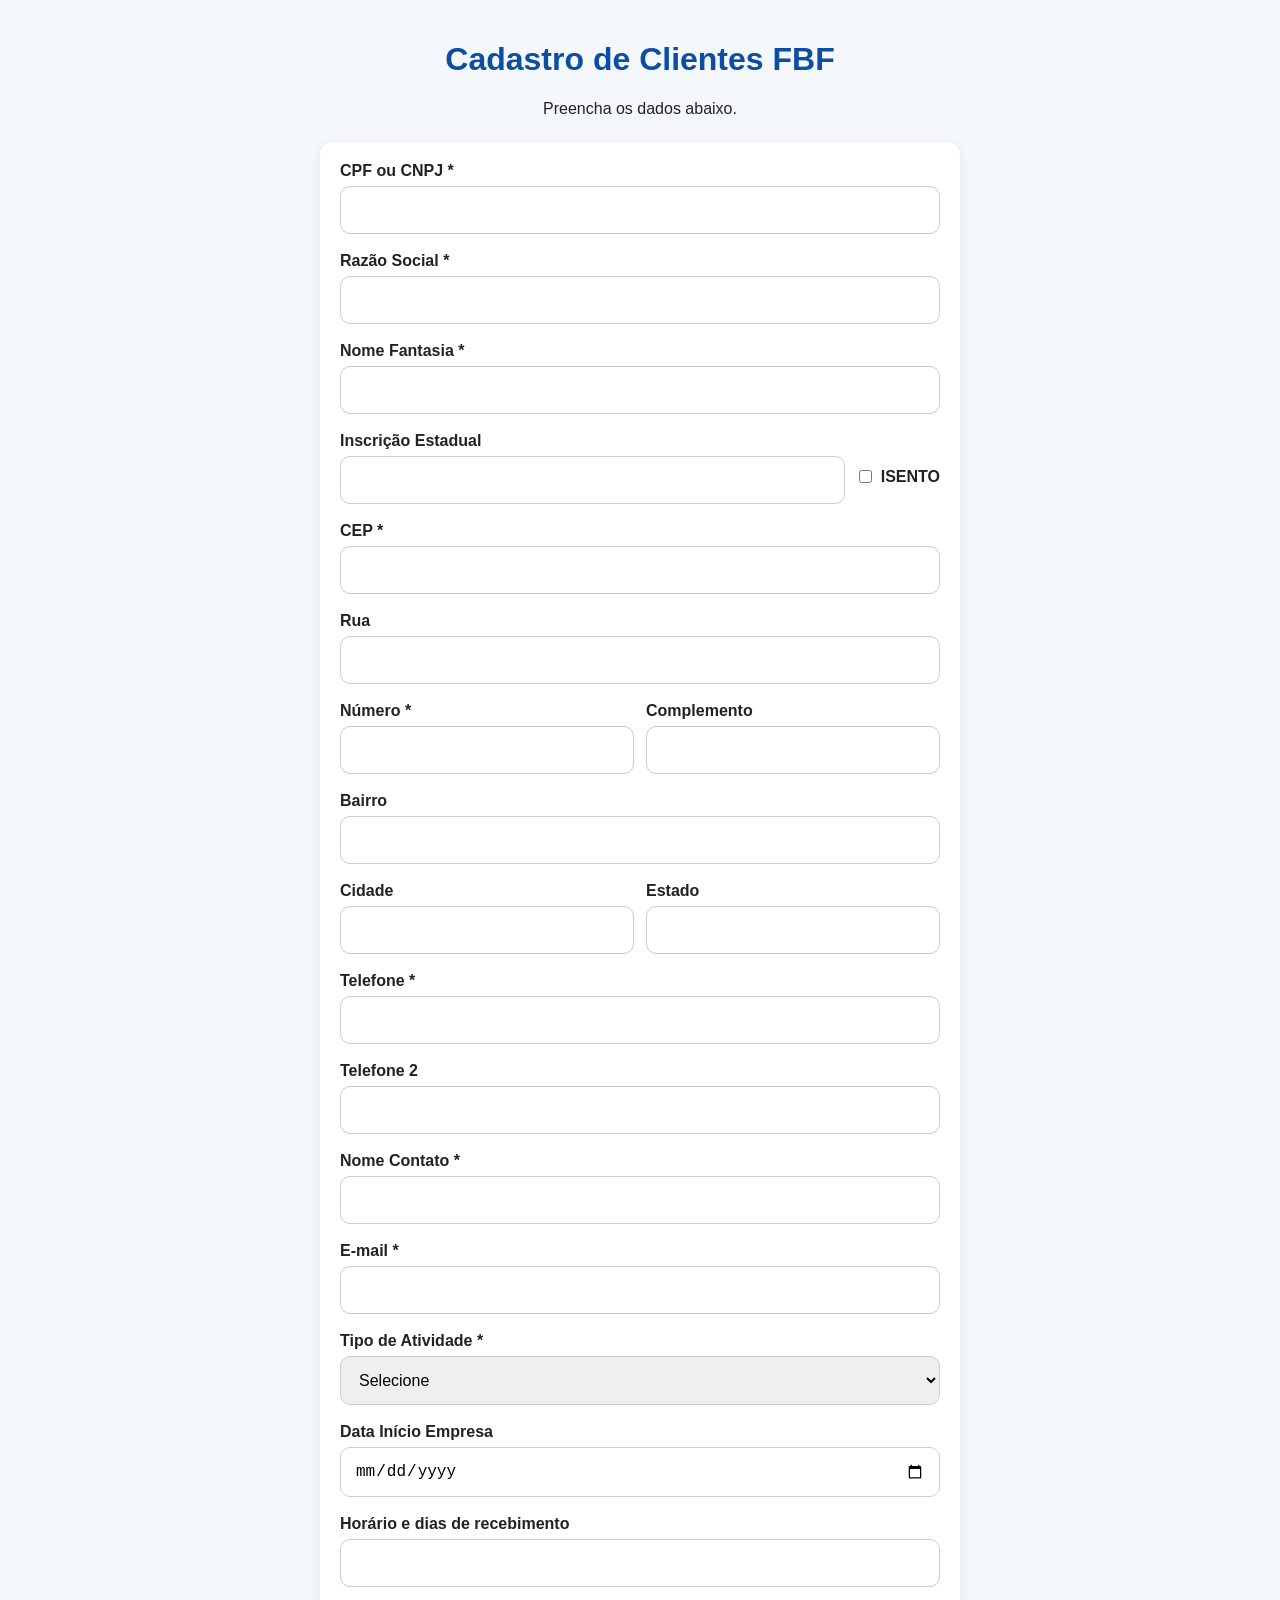
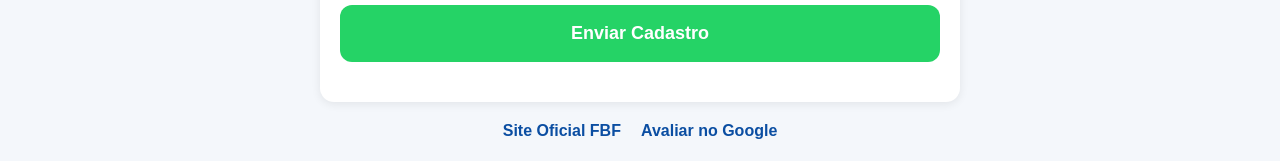
<file: evinho.html>
<!DOCTYPE html>
<html lang="pt-BR">
<head>
<meta charset="UTF-8" />
<meta name="viewport" content="width=device-width, initial-scale=1.0" />
<meta name="theme-color" content="#0b4ea2" />
<title>Cadastro de Clientes FBF</title>
<link rel="stylesheet" href="style.css" />
</head>
<body data-vendedor="Evinho Martins" data-fone="5515997099990">
<div class="container">
<header>
<h1>Cadastro de Clientes FBF</h1>
<p>Preencha os dados abaixo.</p>
</header>

<form id="cadastroForm">

<div class="field">
<label>CPF ou CNPJ *</label>
<input type="text" id="cpfCnpj" required />
</div>

<div class="field">
<label>Razão Social *</label>
<input type="text" id="razaoSocial" required />
</div>

<div class="field">
<label>Nome Fantasia *</label>
<input type="text" id="nomeFantasia" required />
</div>

<div class="field">
<label>Inscrição Estadual</label>
<div class="inline">
<input type="text" id="ie" />
<label class="checkbox"><input type="checkbox" id="isento" /> ISENTO</label>
</div>
</div>

<div class="field">
<label>CEP *</label>
<input type="text" id="cep" required />
<small id="cepStatus"></small>
</div>

<div class="field">
<label>Rua</label>
<input type="text" id="rua" readonly />
</div>

<div class="grid">
<div class="field">
<label>Número *</label>
<input type="text" id="numero" required />
</div>

<div class="field">
<label>Complemento</label>
<input type="text" id="complemento" />
</div>
</div>

<div class="field">
<label>Bairro</label>
<input type="text" id="bairro" readonly />
</div>

<div class="grid">
<div class="field">
<label>Cidade</label>
<input type="text" id="cidade" readonly />
</div>

<div class="field">
<label>Estado</label>
<input type="text" id="estado" readonly />
</div>
</div>

<div class="field">
<label>Telefone *</label>
<input type="tel" id="telefone1" required />
</div>

<div class="field">
<label>Telefone 2</label>
<input type="tel" id="telefone2" />
</div>

<div class="field">
<label>Nome Contato *</label>
<input type="text" id="nomeContato" required />
</div>

<div class="field">
<label>E-mail *</label>
<input type="email" id="email" required />
</div>

<div class="field">
<label>Tipo de Atividade *</label>
<select id="atividade" required>
<option value="">Selecione</option>
<option>Restaurante</option>
<option>Padaria</option>
<option>Açougue</option>
<option>Lanchonete</option>
<option>Mercado</option>
<option>Conveniência</option>
<option>Distribuidora</option>
<option>Doceria</option>
<option>Sorveteria</option>
<option>Pizzaria</option>
<option>Outro</option>
</select>
</div>

<div class="field hidden" id="outroField">
<label>Qual atividade?</label>
<input type="text" id="atividadeOutro" />
</div>

<div class="field">
<label>Data Início Empresa</label>
<input type="date" id="dataInicio" />
</div>


<div class="field">
<label>Horário e dias de recebimento</label>
<input type="text" id="horarioRecebimento" />
</div>

<button type="submit" id="submitBtn">Enviar Cadastro</button>

<div id="successMessage"></div>

</form>

<footer>
<a href="https://fbfdistribuidora.com.br/" target="_blank">Site Oficial FBF</a>
<a href="https://g.page/r/CUGeLcQViUp1EBM/review" target="_blank">Avaliar no Google</a>
</footer>

</div>

<script src="script.js"></script>
</body>
</html>
</file>
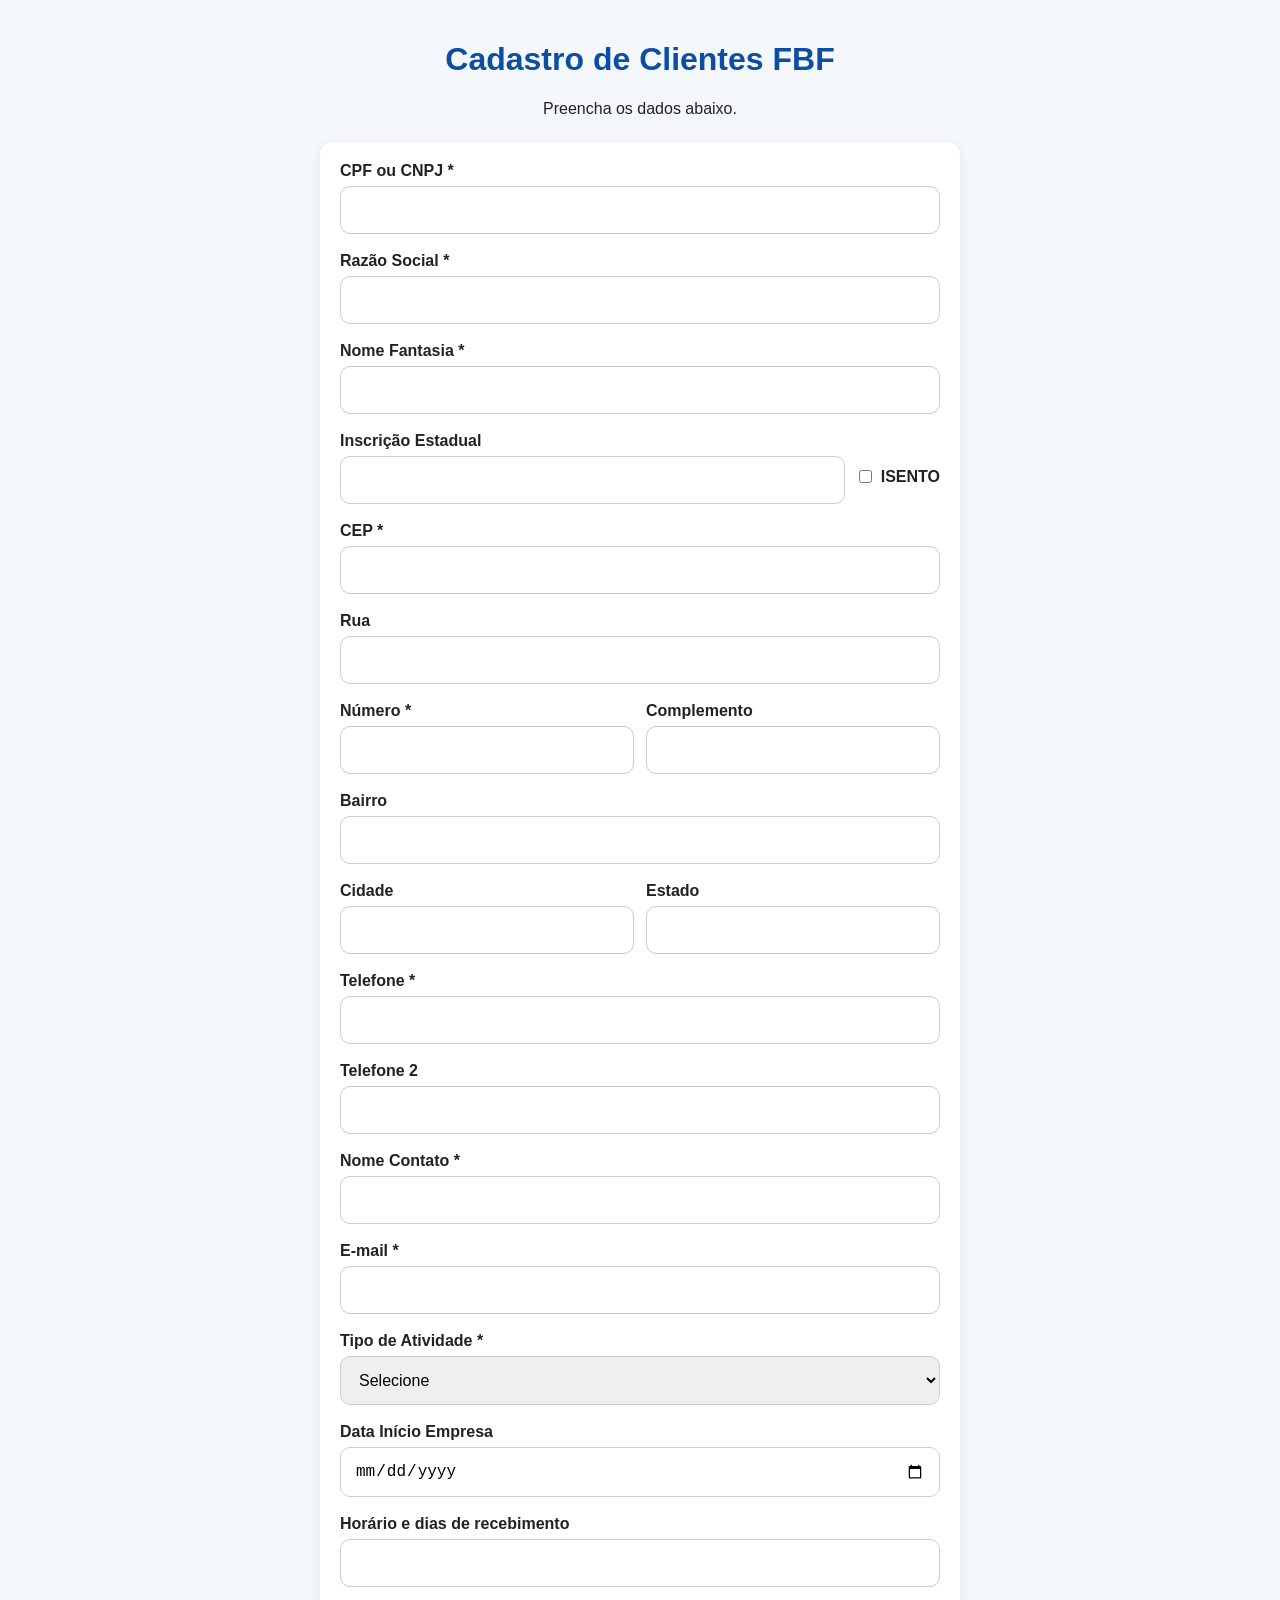
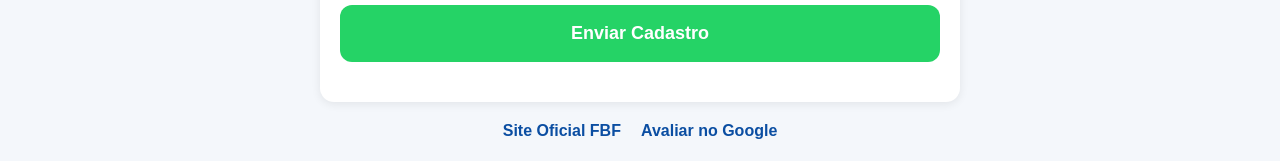
<file: felipe.html>
<!DOCTYPE html>
<html lang="pt-BR">
<head>
<meta charset="UTF-8" />
<meta name="viewport" content="width=device-width, initial-scale=1.0" />
<meta name="theme-color" content="#0b4ea2" />
<title>Cadastro de Clientes FBF</title>
<link rel="stylesheet" href="style.css" />
</head>
<body data-vendedor="Felipe Alcolea" data-fone="5515997094000">
<div class="container">
<header>
<h1>Cadastro de Clientes FBF</h1>
<p>Preencha os dados abaixo.</p>
</header>

<form id="cadastroForm">

<div class="field">
<label>CPF ou CNPJ *</label>
<input type="text" id="cpfCnpj" required />
</div>

<div class="field">
<label>Razão Social *</label>
<input type="text" id="razaoSocial" required />
</div>

<div class="field">
<label>Nome Fantasia *</label>
<input type="text" id="nomeFantasia" required />
</div>

<div class="field">
<label>Inscrição Estadual</label>
<div class="inline">
<input type="text" id="ie" />
<label class="checkbox"><input type="checkbox" id="isento" /> ISENTO</label>
</div>
</div>

<div class="field">
<label>CEP *</label>
<input type="text" id="cep" required />
<small id="cepStatus"></small>
</div>

<div class="field">
<label>Rua</label>
<input type="text" id="rua" readonly />
</div>

<div class="grid">
<div class="field">
<label>Número *</label>
<input type="text" id="numero" required />
</div>

<div class="field">
<label>Complemento</label>
<input type="text" id="complemento" />
</div>
</div>

<div class="field">
<label>Bairro</label>
<input type="text" id="bairro" readonly />
</div>

<div class="grid">
<div class="field">
<label>Cidade</label>
<input type="text" id="cidade" readonly />
</div>

<div class="field">
<label>Estado</label>
<input type="text" id="estado" readonly />
</div>
</div>

<div class="field">
<label>Telefone *</label>
<input type="tel" id="telefone1" required />
</div>

<div class="field">
<label>Telefone 2</label>
<input type="tel" id="telefone2" />
</div>

<div class="field">
<label>Nome Contato *</label>
<input type="text" id="nomeContato" required />
</div>

<div class="field">
<label>E-mail *</label>
<input type="email" id="email" required />
</div>

<div class="field">
<label>Tipo de Atividade *</label>
<select id="atividade" required>
<option value="">Selecione</option>
<option>Restaurante</option>
<option>Padaria</option>
<option>Açougue</option>
<option>Lanchonete</option>
<option>Mercado</option>
<option>Conveniência</option>
<option>Distribuidora</option>
<option>Doceria</option>
<option>Sorveteria</option>
<option>Pizzaria</option>
<option>Outro</option>
</select>
</div>

<div class="field hidden" id="outroField">
<label>Qual atividade?</label>
<input type="text" id="atividadeOutro" />
</div>

<div class="field">
<label>Data Início Empresa</label>
<input type="date" id="dataInicio" />
</div>


<div class="field">
<label>Horário e dias de recebimento</label>
<input type="text" id="horarioRecebimento" />
</div>

<button type="submit" id="submitBtn">Enviar Cadastro</button>

<div id="successMessage"></div>

</form>

<footer>
<a href="https://fbfdistribuidora.com.br/" target="_blank">Site Oficial FBF</a>
<a href="https://g.page/r/CUGeLcQViUp1EBM/review" target="_blank">Avaliar no Google</a>
</footer>

</div>

<script src="script.js"></script>
</body>
</html>
</file>
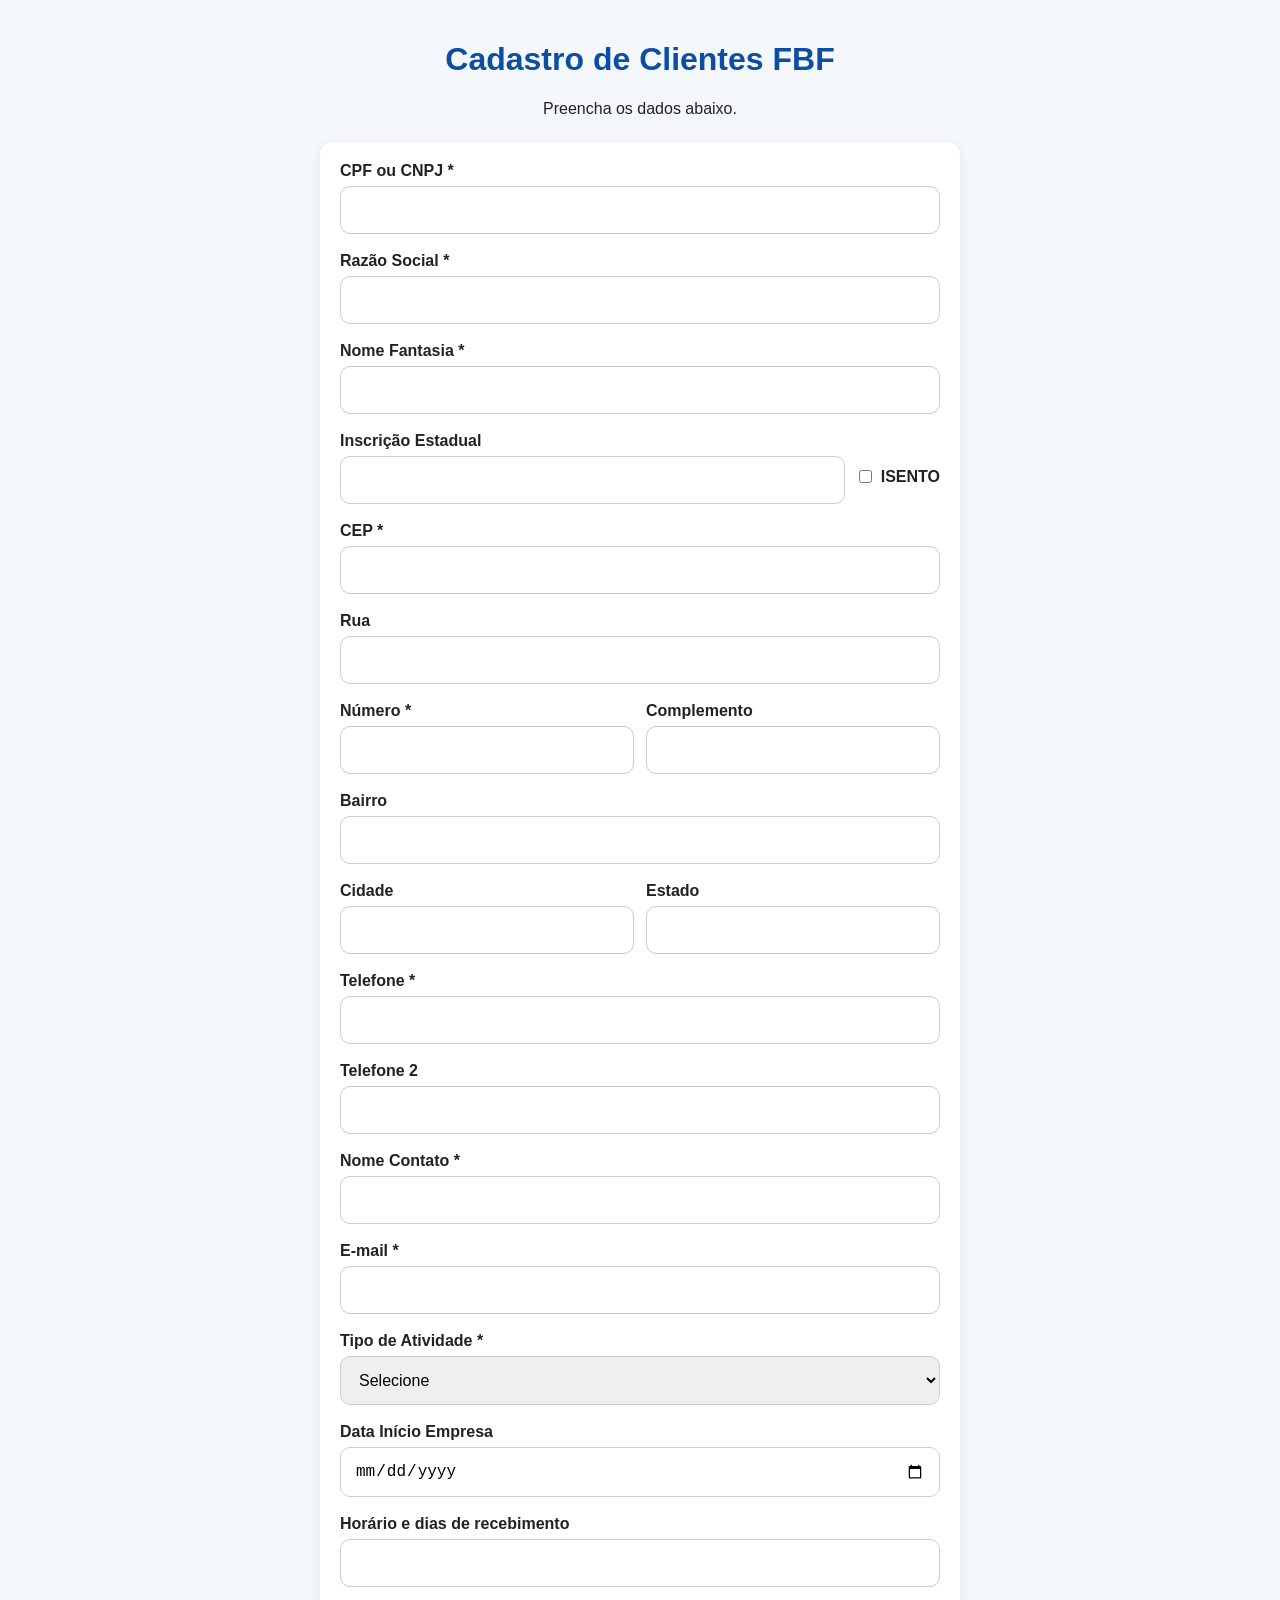
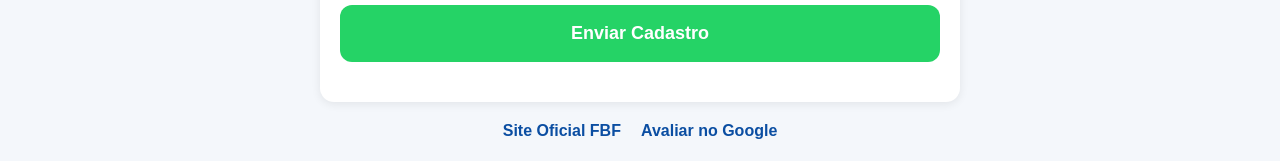
<file: rafael.html>
<!DOCTYPE html>
<html lang="pt-BR">
<head>
<meta charset="UTF-8" />
<meta name="viewport" content="width=device-width, initial-scale=1.0" />
<meta name="theme-color" content="#0b4ea2" />
<title>Cadastro de Clientes FBF</title>
<link rel="stylesheet" href="style.css" />
</head>
<body data-vendedor="Rafael Barbero" data-fone="5515997093001">
<div class="container">
<header>
<h1>Cadastro de Clientes FBF</h1>
<p>Preencha os dados abaixo.</p>
</header>

<form id="cadastroForm">

<div class="field">
<label>CPF ou CNPJ *</label>
<input type="text" id="cpfCnpj" required />
</div>

<div class="field">
<label>Razão Social *</label>
<input type="text" id="razaoSocial" required />
</div>

<div class="field">
<label>Nome Fantasia *</label>
<input type="text" id="nomeFantasia" required />
</div>

<div class="field">
<label>Inscrição Estadual</label>
<div class="inline">
<input type="text" id="ie" />
<label class="checkbox"><input type="checkbox" id="isento" /> ISENTO</label>
</div>
</div>

<div class="field">
<label>CEP *</label>
<input type="text" id="cep" required />
<small id="cepStatus"></small>
</div>

<div class="field">
<label>Rua</label>
<input type="text" id="rua" readonly />
</div>

<div class="grid">
<div class="field">
<label>Número *</label>
<input type="text" id="numero" required />
</div>

<div class="field">
<label>Complemento</label>
<input type="text" id="complemento" />
</div>
</div>

<div class="field">
<label>Bairro</label>
<input type="text" id="bairro" readonly />
</div>

<div class="grid">
<div class="field">
<label>Cidade</label>
<input type="text" id="cidade" readonly />
</div>

<div class="field">
<label>Estado</label>
<input type="text" id="estado" readonly />
</div>
</div>

<div class="field">
<label>Telefone *</label>
<input type="tel" id="telefone1" required />
</div>

<div class="field">
<label>Telefone 2</label>
<input type="tel" id="telefone2" />
</div>

<div class="field">
<label>Nome Contato *</label>
<input type="text" id="nomeContato" required />
</div>

<div class="field">
<label>E-mail *</label>
<input type="email" id="email" required />
</div>

<div class="field">
<label>Tipo de Atividade *</label>
<select id="atividade" required>
<option value="">Selecione</option>
<option>Restaurante</option>
<option>Padaria</option>
<option>Açougue</option>
<option>Lanchonete</option>
<option>Mercado</option>
<option>Conveniência</option>
<option>Distribuidora</option>
<option>Doceria</option>
<option>Sorveteria</option>
<option>Pizzaria</option>
<option>Outro</option>
</select>
</div>

<div class="field hidden" id="outroField">
<label>Qual atividade?</label>
<input type="text" id="atividadeOutro" />
</div>

<div class="field">
<label>Data Início Empresa</label>
<input type="date" id="dataInicio" />
</div>


<div class="field">
<label>Horário e dias de recebimento</label>
<input type="text" id="horarioRecebimento" />
</div>

<button type="submit" id="submitBtn">Enviar Cadastro</button>

<div id="successMessage"></div>

</form>

<footer>
<a href="https://fbfdistribuidora.com.br/" target="_blank">Site Oficial FBF</a>
<a href="https://g.page/r/CUGeLcQViUp1EBM/review" target="_blank">Avaliar no Google</a>
</footer>

</div>

<script src="script.js"></script>
</body>
</html>
</file>
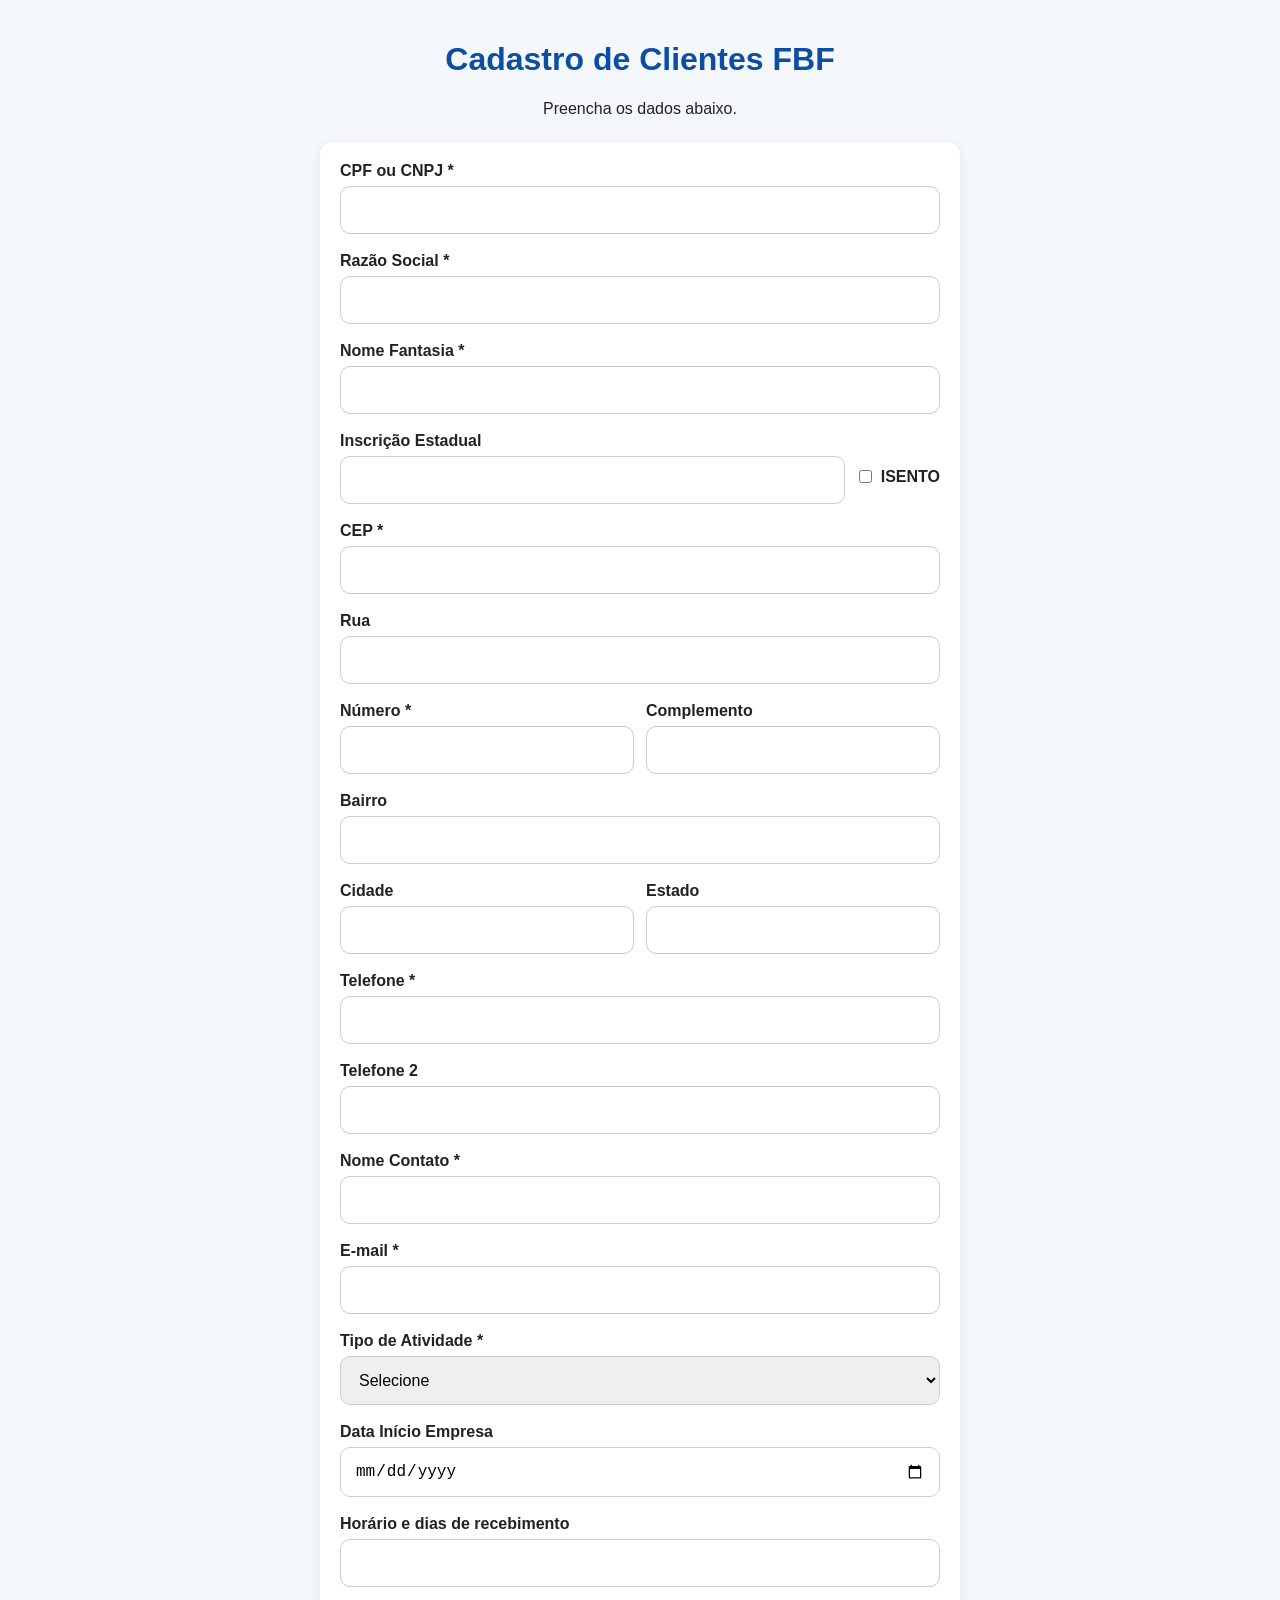
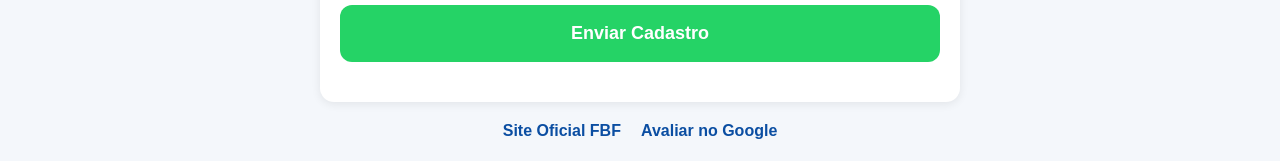
<file: simone.html>
<!DOCTYPE html>
<html lang="pt-BR">
<head>
<meta charset="UTF-8" />
<meta name="viewport" content="width=device-width, initial-scale=1.0" />
<meta name="theme-color" content="#0b4ea2" />
<title>Cadastro de Clientes FBF</title>
<link rel="stylesheet" href="style.css" />
</head>
<body data-vendedor="Simone Batista" data-fone="5515996094002">
<div class="container">
<header>
<h1>Cadastro de Clientes FBF</h1>
<p>Preencha os dados abaixo.</p>
</header>

<form id="cadastroForm">

<div class="field">
<label>CPF ou CNPJ *</label>
<input type="text" id="cpfCnpj" required />
</div>

<div class="field">
<label>Razão Social *</label>
<input type="text" id="razaoSocial" required />
</div>

<div class="field">
<label>Nome Fantasia *</label>
<input type="text" id="nomeFantasia" required />
</div>

<div class="field">
<label>Inscrição Estadual</label>
<div class="inline">
<input type="text" id="ie" />
<label class="checkbox"><input type="checkbox" id="isento" /> ISENTO</label>
</div>
</div>

<div class="field">
<label>CEP *</label>
<input type="text" id="cep" required />
<small id="cepStatus"></small>
</div>

<div class="field">
<label>Rua</label>
<input type="text" id="rua" readonly />
</div>

<div class="grid">
<div class="field">
<label>Número *</label>
<input type="text" id="numero" required />
</div>

<div class="field">
<label>Complemento</label>
<input type="text" id="complemento" />
</div>
</div>

<div class="field">
<label>Bairro</label>
<input type="text" id="bairro" readonly />
</div>

<div class="grid">
<div class="field">
<label>Cidade</label>
<input type="text" id="cidade" readonly />
</div>

<div class="field">
<label>Estado</label>
<input type="text" id="estado" readonly />
</div>
</div>

<div class="field">
<label>Telefone *</label>
<input type="tel" id="telefone1" required />
</div>

<div class="field">
<label>Telefone 2</label>
<input type="tel" id="telefone2" />
</div>

<div class="field">
<label>Nome Contato *</label>
<input type="text" id="nomeContato" required />
</div>

<div class="field">
<label>E-mail *</label>
<input type="email" id="email" required />
</div>

<div class="field">
<label>Tipo de Atividade *</label>
<select id="atividade" required>
<option value="">Selecione</option>
<option>Restaurante</option>
<option>Padaria</option>
<option>Açougue</option>
<option>Lanchonete</option>
<option>Mercado</option>
<option>Conveniência</option>
<option>Distribuidora</option>
<option>Doceria</option>
<option>Sorveteria</option>
<option>Pizzaria</option>
<option>Outro</option>
</select>
</div>

<div class="field hidden" id="outroField">
<label>Qual atividade?</label>
<input type="text" id="atividadeOutro" />
</div>

<div class="field">
<label>Data Início Empresa</label>
<input type="date" id="dataInicio" />
</div>


<div class="field">
<label>Horário e dias de recebimento</label>
<input type="text" id="horarioRecebimento" />
</div>

<button type="submit" id="submitBtn">Enviar Cadastro</button>

<div id="successMessage"></div>

</form>

<footer>
<a href="https://fbfdistribuidora.com.br/" target="_blank">Site Oficial FBF</a>
<a href="https://g.page/r/CUGeLcQViUp1EBM/review" target="_blank">Avaliar no Google</a>
</footer>

</div>

<script src="script.js"></script>
</body>
</html>
</file>
<file: style.css>
*{box-sizing:border-box}
body{margin:0;font-family:Arial,sans-serif;background:#f4f7fb;color:#222}
.container{max-width:680px;margin:auto;padding:20px}
header{text-align:center;margin-bottom:24px}
h1{color:#0b4ea2}
form{background:#fff;padding:20px;border-radius:14px;box-shadow:0 2px 10px rgba(0,0,0,.08)}
.field{margin-bottom:18px}
label{display:block;margin-bottom:6px;font-weight:bold}
input,select{width:100%;padding:14px;border:1px solid #ccc;border-radius:10px;font-size:16px}
.grid{display:grid;grid-template-columns:1fr 1fr;gap:12px}
.inline{display:flex;gap:10px;align-items:center}
.checkbox{display:flex;align-items:center;gap:6px}
button{width:100%;background:#25d366;color:#fff;border:none;border-radius:12px;padding:18px;font-size:18px;font-weight:bold;cursor:pointer}
.hidden{display:none}
footer{margin-top:20px;display:flex;justify-content:center;gap:20px;flex-wrap:wrap}
footer a{color:#0b4ea2;text-decoration:none;font-weight:bold}
#successMessage{margin-top:20px;text-align:center;color:#0b4ea2;font-weight:bold}
@media(max-width:600px){.grid{grid-template-columns:1fr}}
</file>
